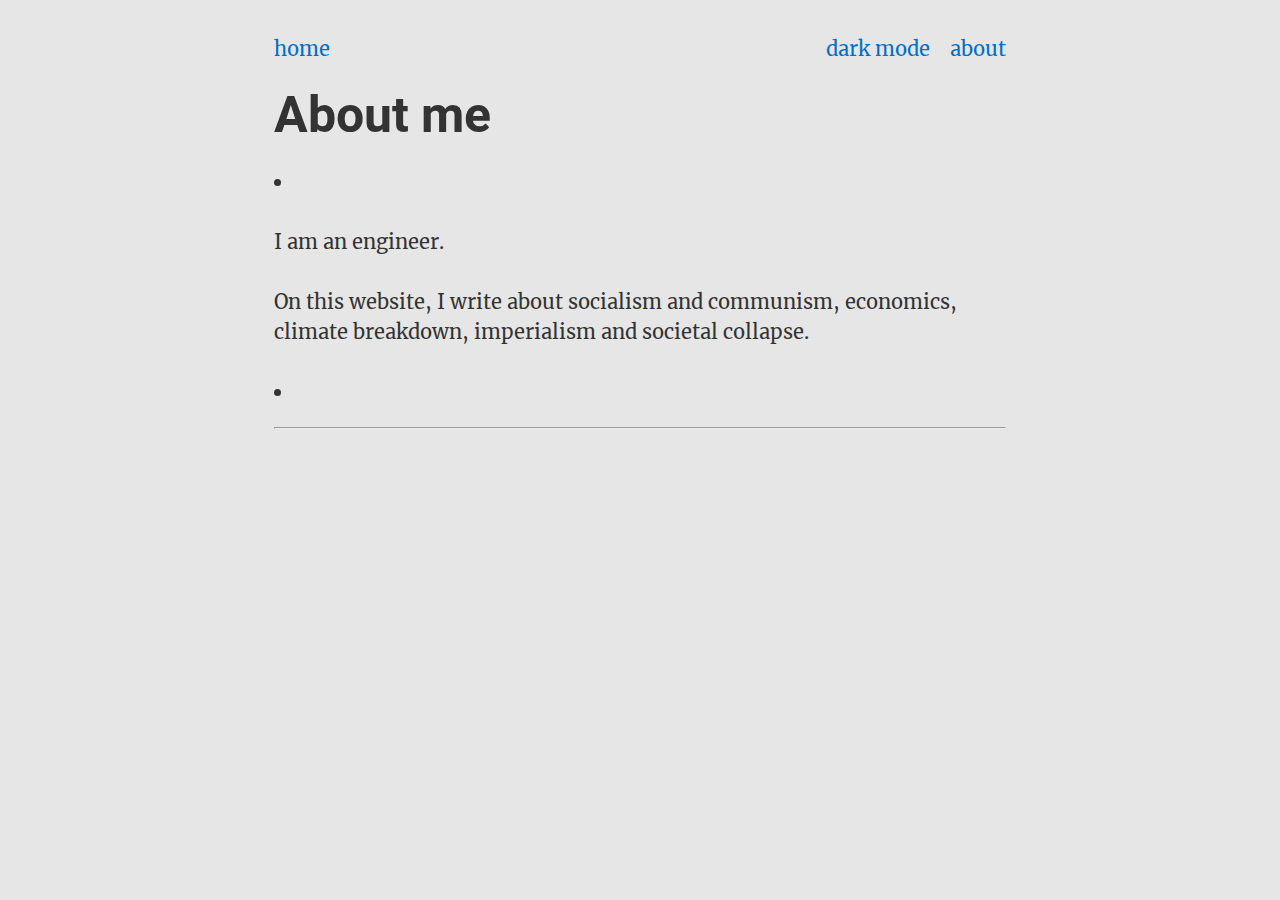
<file: about/index.html>
<!doctype html>
<html lang="en-GB">
  <head>
    <meta charset="utf-8">
    <link rel="icon" href="/favicon.png" type="image/png">
    <meta name="viewport" content="width=device-width, initial-scale=1" />
    
    <link rel="stylesheet" href="/style.css" type="text/css" />
    <title>
        
          About me
        
        - Red Cosmos 
    </title>
  </head>
  <body>
    <header class='header'>
      <a class="logo" href="/">home</a>
      <nav>
        <a id="theme-toggle" onclick="modeSwitcher()" style="cursor: pointer;">
            dark mode
        </a>
        <a href="/about/">about</a>
      </nav>
    </header>
    
<div class="container">
  <h1 class="title">About me
    <br>
    <span class="subtitle"></span>
  </h1>
  <ul>
<li></li>
</ul>
<p>I am an engineer.</p>
<p>On this website, I write about socialism and communism, economics,
climate breakdown, imperialism and societal collapse.</p>
<ul>
<li></li>
</ul>

  <hr>
  <ul class="tags">
    
  </ul>
</div>

    <script src="/style_switch.js"></script>
  </body>
</html>
</file>
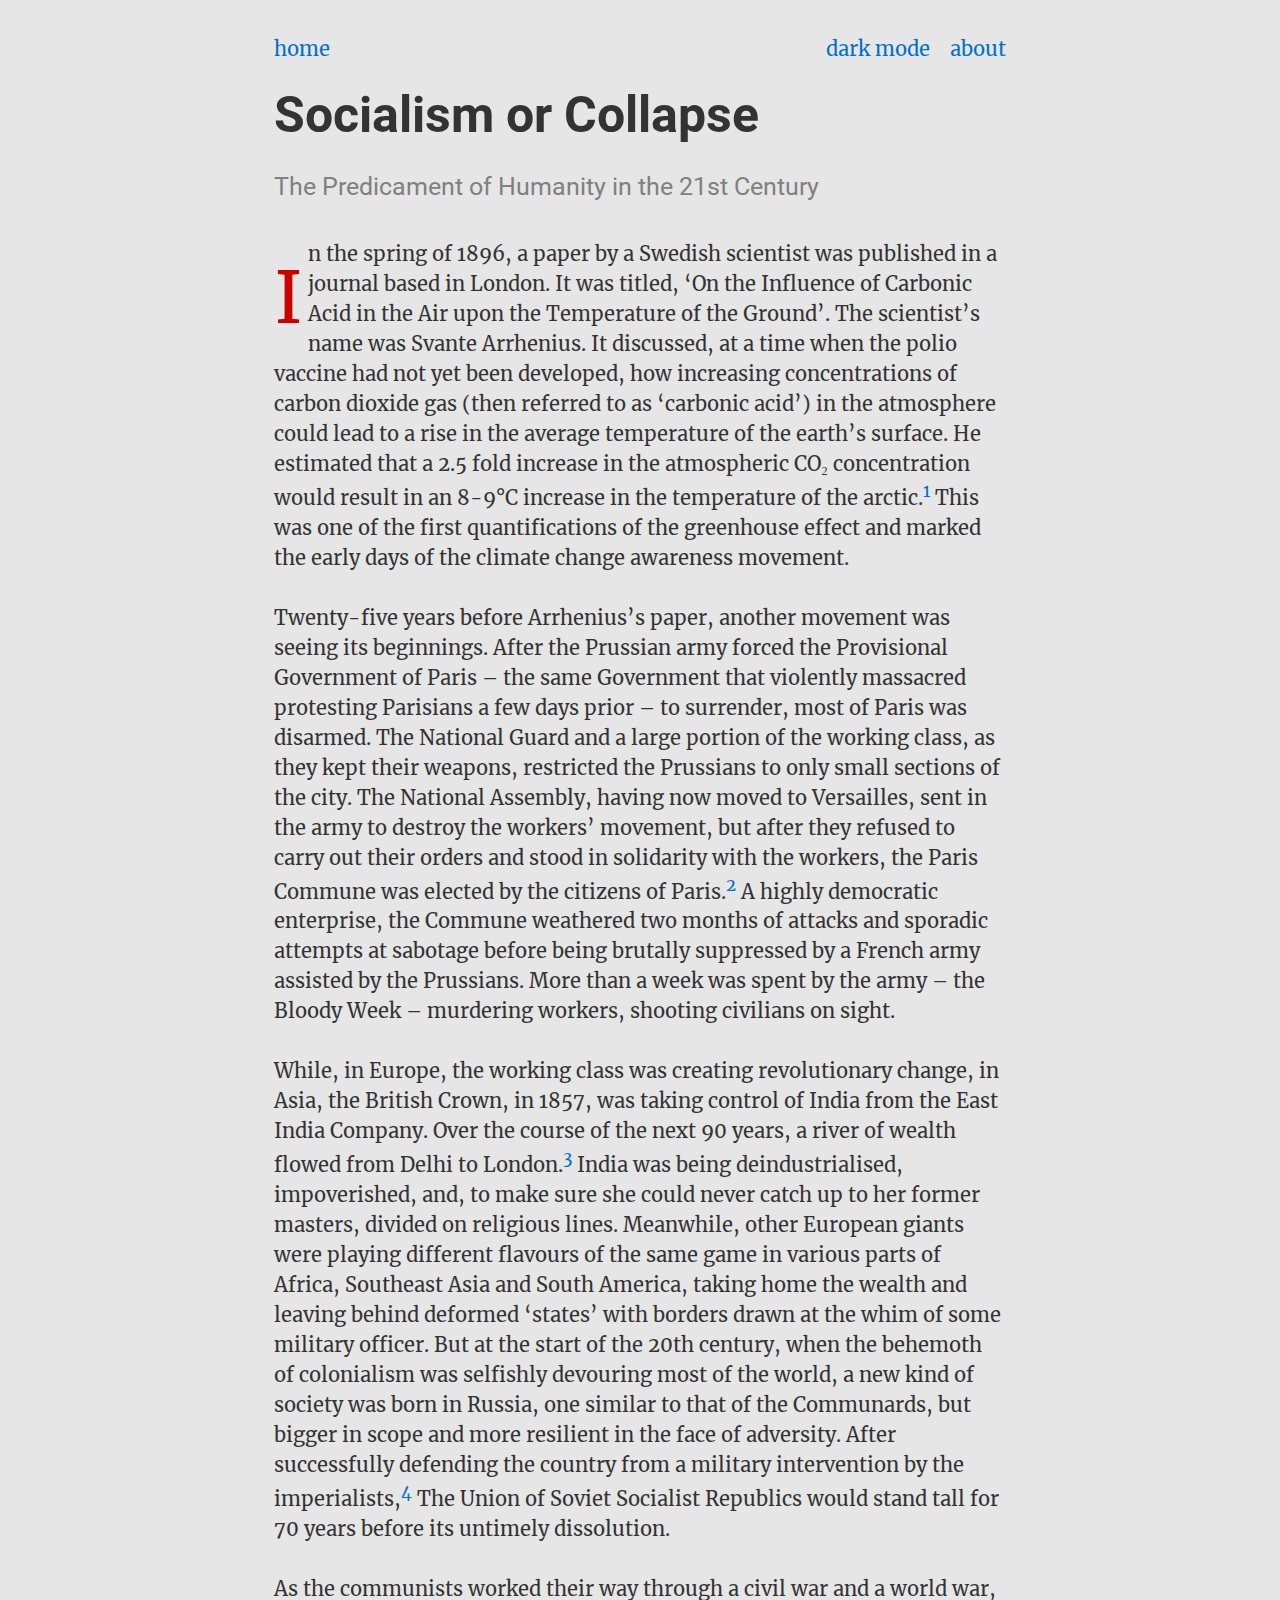
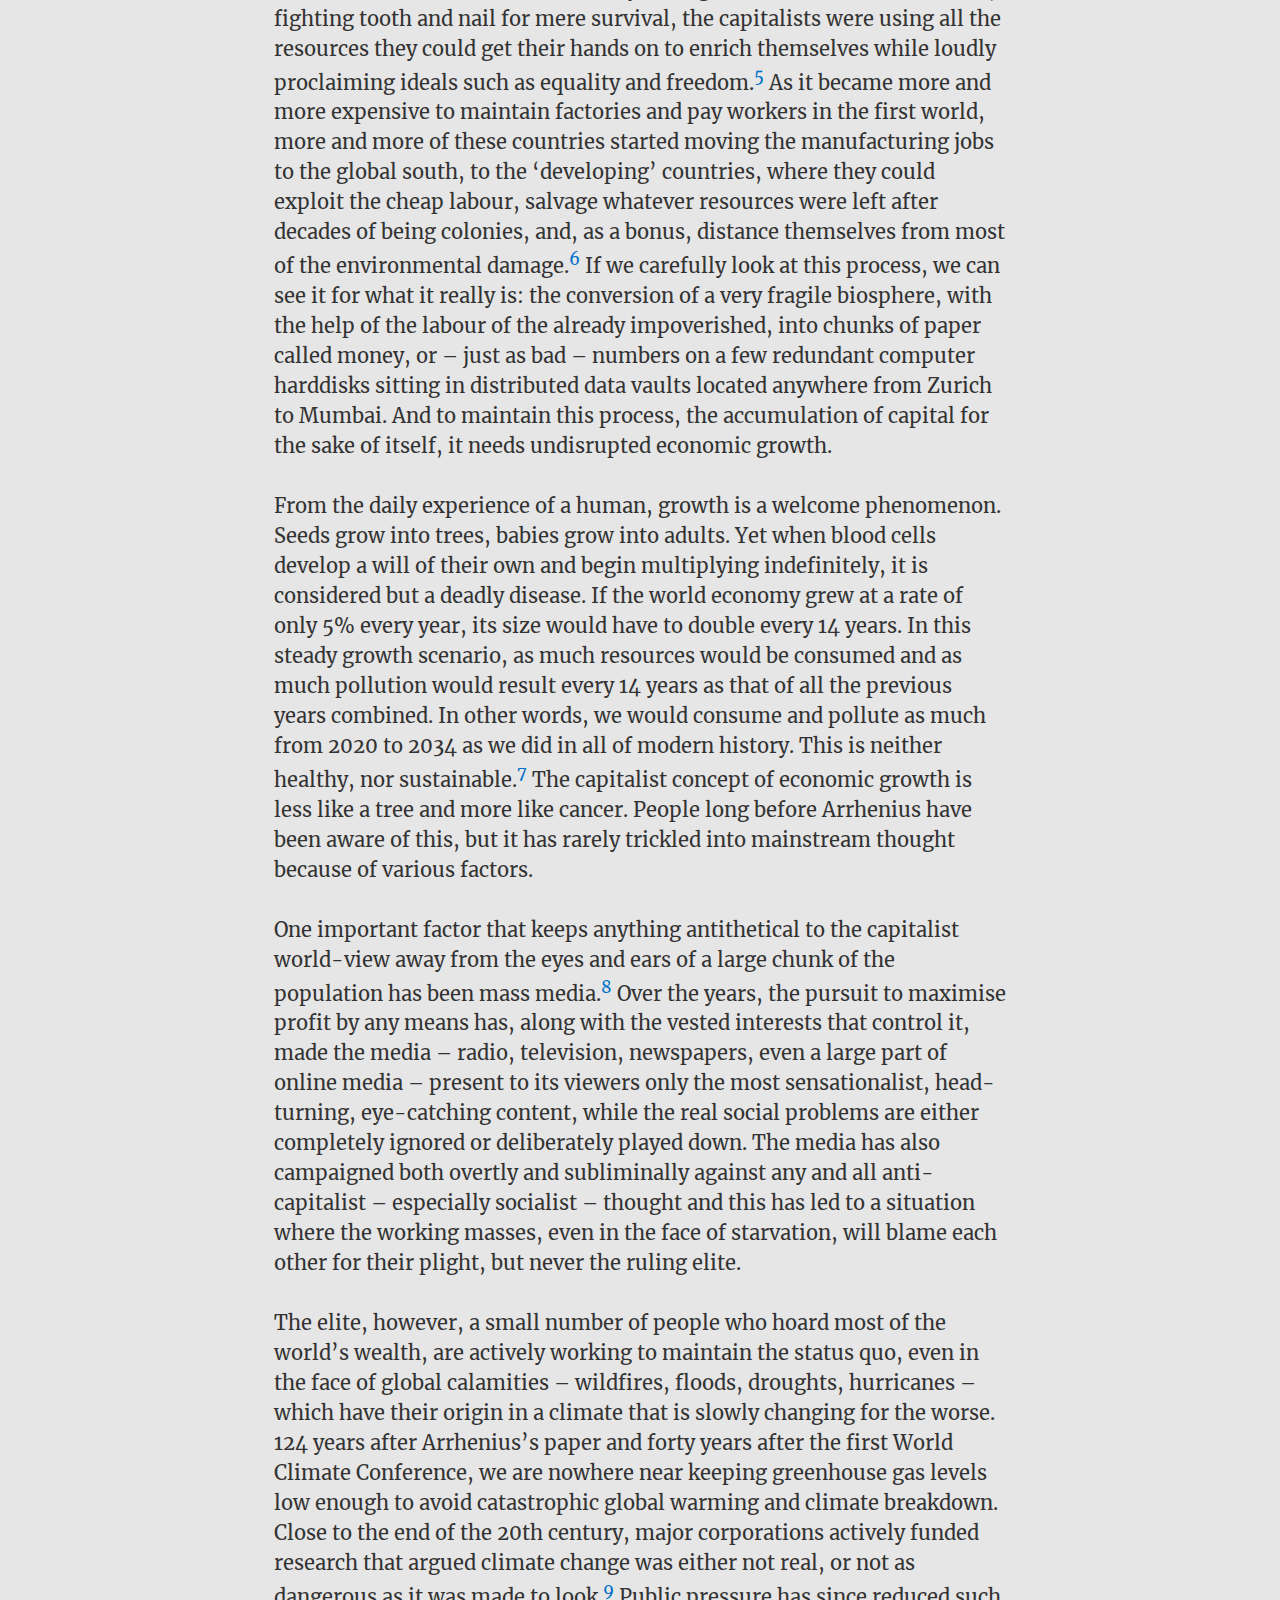
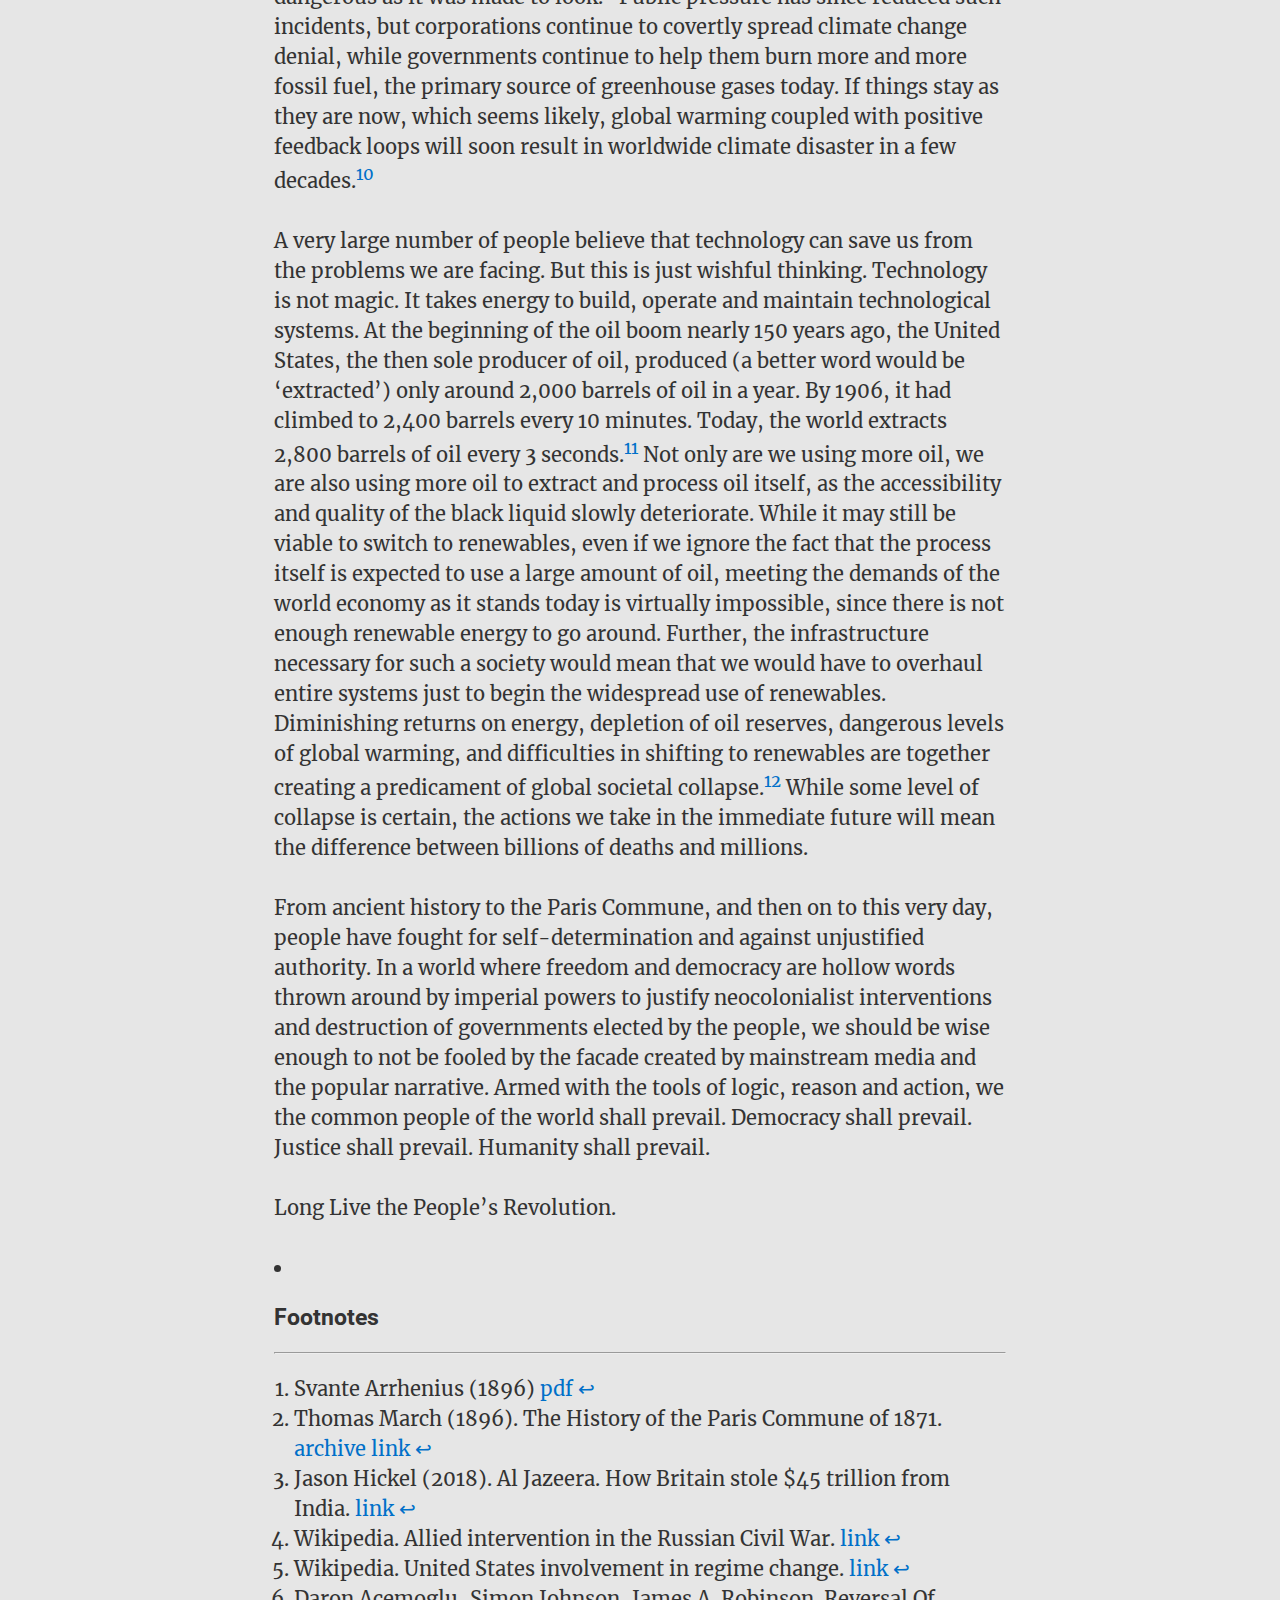
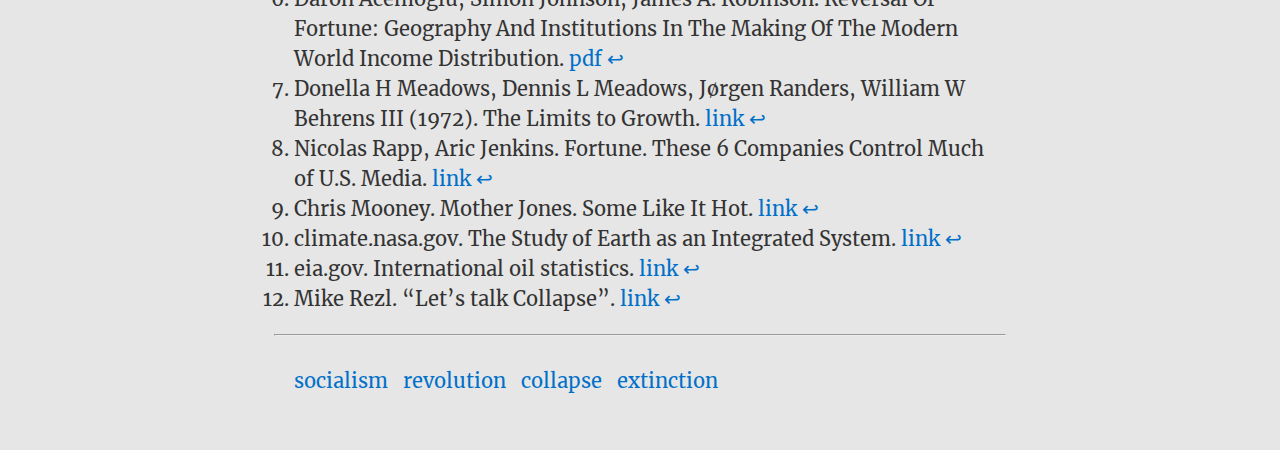
<file: articles/socialism-or-collapse/index.html>
<!doctype html>
<html lang="en-GB">
  <head>
    <meta charset="utf-8">
    <link rel="icon" href="/favicon.png" type="image/png">
    <meta name="viewport" content="width=device-width, initial-scale=1" />
    
    <link rel="stylesheet" href="/style.css" type="text/css" />
    <title>
        
          Socialism or Collapse
        
        - Red Cosmos 
    </title>
  </head>
  <body>
    <header class='header'>
      <a class="logo" href="/">home</a>
      <nav>
        <a id="theme-toggle" onclick="modeSwitcher()" style="cursor: pointer;">
            dark mode
        </a>
        <a href="/about/">about</a>
      </nav>
    </header>
    
<div class="container">
  <h1 class="title">Socialism or Collapse
    <br>
    <span class="subtitle">The Predicament of Humanity in the 21st Century</span>
  </h1>
  <p>In the spring of 1896, a paper by a Swedish scientist was published in a
journal based in London. It was titled, &lsquo;On the Influence of Carbonic Acid
in the Air upon the Temperature of the Ground&rsquo;. The scientist&rsquo;s name
was Svante Arrhenius. It discussed, at a time when the polio vaccine had
not yet been developed, how increasing concentrations of carbon dioxide gas
(then referred to as &lsquo;carbonic acid&rsquo;) in the atmosphere could lead to a rise
in the average temperature of the earth&rsquo;s surface. He estimated that a 2.5
fold increase in the atmospheric CO₂ concentration would result in an 8-9°C
increase in the temperature of the arctic.<sup id="fnref:1"><a href="#fn:1" class="footnote-ref" role="doc-noteref">1</a></sup> This was one of the first
quantifications of the greenhouse effect and marked the early days of the
climate change awareness movement.</p>
<p>Twenty-five years before Arrhenius&rsquo;s paper, another movement was seeing its
beginnings. After the Prussian army forced the Provisional Government of
Paris &ndash; the same Government that violently massacred protesting Parisians
a few days prior &ndash; to surrender, most of Paris was disarmed. The National
Guard and a large portion of the working class, as they kept their weapons,
restricted the Prussians to only small sections of the city. The National
Assembly, having now moved to Versailles, sent in the army to destroy the
workers&rsquo; movement, but after they refused to carry out their orders and stood
in solidarity with the workers, the Paris Commune was elected by the citizens
of Paris.<sup id="fnref:2"><a href="#fn:2" class="footnote-ref" role="doc-noteref">2</a></sup> A highly democratic enterprise, the Commune weathered two months
of attacks and sporadic attempts at sabotage before being brutally suppressed
by a French army assisted by the Prussians. More than a week was spent by the
army &ndash; the Bloody Week &ndash; murdering workers, shooting civilians on sight.</p>
<p>While, in Europe, the working class was creating revolutionary change, in
Asia, the British Crown, in 1857,  was taking control of India from the East
India Company.  Over the course of the next 90 years, a river of wealth
flowed from Delhi to London.<sup id="fnref:3"><a href="#fn:3" class="footnote-ref" role="doc-noteref">3</a></sup> India was being deindustrialised, impoverished,
and, to make sure she could never catch up to her former masters, divided on
religious lines. Meanwhile, other European giants were playing different
flavours of the same game in various parts of Africa, Southeast Asia and
South America, taking home the wealth and leaving behind deformed &lsquo;states&rsquo;
with borders drawn at the whim of some military officer. But at the start
of the 20th century, when the behemoth of colonialism was selfishly devouring
most of the world, a new kind of society was born in Russia, one similar
to that of the Communards, but bigger in scope and more resilient in the
face of adversity. After successfully defending the country from a military
intervention by the imperialists,<sup id="fnref:4"><a href="#fn:4" class="footnote-ref" role="doc-noteref">4</a></sup> The Union of Soviet Socialist Republics
would stand tall for 70 years before its untimely dissolution.</p>
<p>As the communists worked their way through a civil war and a world war,
fighting tooth and nail for mere survival, the capitalists were using all the
resources they could get their hands on to enrich themselves while loudly
proclaiming ideals such as equality and freedom.<sup id="fnref:5"><a href="#fn:5" class="footnote-ref" role="doc-noteref">5</a></sup> As it became more and more
expensive to maintain factories and pay workers in the first world, more and
more of these countries started moving the manufacturing jobs to the global
south, to the &lsquo;developing&rsquo; countries, where they could exploit the cheap
labour, salvage whatever resources were left after decades of being colonies,
and, as a bonus, distance themselves from most of the environmental damage.<sup id="fnref:6"><a href="#fn:6" class="footnote-ref" role="doc-noteref">6</a></sup>
If we carefully look at this process, we can see it for what it really is: the
conversion of a very fragile biosphere, with the help of the labour of the
already impoverished, into chunks of paper called money, or &ndash; just as bad
&ndash; numbers on a few redundant computer harddisks sitting in distributed data
vaults located anywhere from Zurich to Mumbai. And to maintain this process,
the accumulation of capital for the sake of itself, it needs undisrupted
economic growth.</p>
<p>From the daily experience of a human, growth is a welcome phenomenon. Seeds
grow into trees, babies grow into adults. Yet when blood cells develop a
will of their own and begin multiplying indefinitely, it is considered but
a deadly disease. If the world economy grew at a rate of only 5% every year,
its size would have to double every 14 years. In this steady growth scenario,
as much resources would be consumed and as much pollution would result every
14 years as that of all the previous years combined. In other words, we would
consume and pollute as much from 2020 to 2034 as we did in all of modern
history. This is neither healthy, nor sustainable.<sup id="fnref:7"><a href="#fn:7" class="footnote-ref" role="doc-noteref">7</a></sup> The capitalist concept
of economic growth is less like a tree and more like cancer. People long before
Arrhenius have been aware of this, but it has rarely trickled into mainstream
thought because of various factors.</p>
<p>One important factor that keeps anything antithetical to the capitalist
world-view away from the eyes and ears of a large chunk of the population
has been mass media.<sup id="fnref:8"><a href="#fn:8" class="footnote-ref" role="doc-noteref">8</a></sup> Over the years, the pursuit to maximise profit by
any means has, along with the vested interests that control it, made the
media &ndash; radio, television, newspapers, even a large part of online media
&ndash; present to its viewers only the most sensationalist, head-turning,
eye-catching content, while the real social problems are either completely
ignored or deliberately played down. The media has also campaigned both
overtly and subliminally against any and all anti-capitalist &ndash; especially
socialist &ndash; thought and this has led to a situation where the working
masses, even in the face of starvation, will blame each other for their
plight, but never the ruling elite.</p>
<p>The elite, however, a small number of people who hoard most of the world&rsquo;s
wealth, are actively working to maintain the status quo, even in the face of
global calamities &ndash; wildfires, floods, droughts, hurricanes &ndash; which have
their origin in a climate that is slowly changing for the worse. 124 years
after Arrhenius&rsquo;s paper and forty years after the first World Climate
Conference, we are nowhere near keeping greenhouse gas levels low enough
to avoid catastrophic global warming and climate breakdown. Close to the end
of the 20th century, major corporations actively funded research that argued
climate change was either not real, or not as dangerous as it was made to
look.<sup id="fnref:9"><a href="#fn:9" class="footnote-ref" role="doc-noteref">9</a></sup> Public pressure has since reduced such incidents, but corporations
continue to covertly spread climate change denial, while governments continue
to help them burn more and more fossil fuel, the primary source of greenhouse
gases today. If things stay as they are now, which seems likely, global
warming coupled with positive feedback loops will soon result in worldwide
climate disaster in a few decades.<sup id="fnref:10"><a href="#fn:10" class="footnote-ref" role="doc-noteref">10</a></sup></p>
<p>A very large number of people believe that technology can save us from the
problems we are facing. But this is just wishful thinking. Technology is not
magic. It takes energy to build, operate and maintain technological systems.
At the beginning of the oil boom nearly 150 years ago, the United States, the
then sole producer of oil, produced (a better word would be &lsquo;extracted&rsquo;) only
around 2,000 barrels of oil in a year. By 1906, it had climbed to 2,400
barrels every 10 minutes. Today, the world extracts 2,800 barrels of oil
every 3 seconds.<sup id="fnref:11"><a href="#fn:11" class="footnote-ref" role="doc-noteref">11</a></sup> Not only are we using more oil, we are also using more
oil to extract and process oil itself, as the accessibility and quality of
the black liquid slowly deteriorate. While it may still be viable to switch
to renewables, even if we ignore the fact that the process itself is expected
to use a large amount of oil, meeting the demands of the world economy as it
stands today is virtually impossible, since there is not enough renewable
energy to go around. Further, the infrastructure necessary for such a society
would mean that we would have to overhaul entire systems just to begin the
widespread use of renewables. Diminishing returns on energy, depletion of oil
reserves, dangerous levels of global warming, and difficulties in shifting to
renewables are together creating a predicament of global societal
collapse.<sup id="fnref:12"><a href="#fn:12" class="footnote-ref" role="doc-noteref">12</a></sup> While some level of collapse is certain, the actions we take
in the immediate future will mean the difference between billions of deaths
and millions.</p>
<p>From ancient history to the Paris Commune, and then on to this very day,
people have fought for self-determination and against unjustified authority.
In a world where freedom and democracy are hollow words thrown around by
imperial powers to justify neocolonialist interventions and destruction of
governments elected by the people, we should be wise enough to not be fooled
by the facade created by mainstream media and the popular narrative. Armed
with the tools of logic, reason and action, we the common people of the world
shall prevail.
Democracy shall prevail.
Justice shall prevail.
Humanity shall prevail.</p>
<p>Long Live the People&rsquo;s Revolution.</p>
<ul>
<li></li>
</ul>
<h3 id="footnotes">Footnotes</h3>
<section class="footnotes" role="doc-endnotes">
<hr>
<ol>
<li id="fn:1" role="doc-endnote">
<p>Svante Arrhenius (1896)
<a href="https://www.rsc.org/images/Arrhenius1896_tcm18-173546.pdf" title="Arrhenius's paper">pdf</a> <a href="#fnref:1" class="footnote-backref" role="doc-backlink">&#x21a9;&#xfe0e;</a></p>
</li>
<li id="fn:2" role="doc-endnote">
<p>Thomas March (1896). The History of the Paris Commune of 1871.
<a href="https://archive.org/details/historyofparisco00marcrich" title="Book on the Paris Commune's history">archive link</a> <a href="#fnref:2" class="footnote-backref" role="doc-backlink">&#x21a9;&#xfe0e;</a></p>
</li>
<li id="fn:3" role="doc-endnote">
<p>Jason Hickel (2018). Al Jazeera.
How Britain stole $45 trillion from India.
<a href="https://www.aljazeera.com/indepth/opinion/britain-stole-45-trillion-india-181206124830851.html">link</a> <a href="#fnref:3" class="footnote-backref" role="doc-backlink">&#x21a9;&#xfe0e;</a></p>
</li>
<li id="fn:4" role="doc-endnote">
<p>Wikipedia. Allied intervention in the Russian Civil War.
<a href="https://en.wikipedia.org/wiki/Allied_intervention_in_the_Russian_Civil_War">link</a> <a href="#fnref:4" class="footnote-backref" role="doc-backlink">&#x21a9;&#xfe0e;</a></p>
</li>
<li id="fn:5" role="doc-endnote">
<p>Wikipedia. United States involvement in regime change.
<a href="https://en.wikipedia.org/wiki/United_States_involvement_in_regime_change">link</a> <a href="#fnref:5" class="footnote-backref" role="doc-backlink">&#x21a9;&#xfe0e;</a></p>
</li>
<li id="fn:6" role="doc-endnote">
<p>Daron Acemoglu, Simon Johnson, James A. Robinson. Reversal Of Fortune:
Geography And Institutions In The Making Of The Modern World Income Distribution.
<a href="http://economics.mit.edu/files/4127" title="Acemoglu et al.">pdf</a> <a href="#fnref:6" class="footnote-backref" role="doc-backlink">&#x21a9;&#xfe0e;</a></p>
</li>
<li id="fn:7" role="doc-endnote">
<p>Donella H Meadows, Dennis L Meadows, Jørgen Randers,
William W Behrens III (1972). The Limits to Growth.
<a href="https://archive.org/details/limitstogrowthr00mead" title="Archived">link</a> <a href="#fnref:7" class="footnote-backref" role="doc-backlink">&#x21a9;&#xfe0e;</a></p>
</li>
<li id="fn:8" role="doc-endnote">
<p>Nicolas Rapp, Aric Jenkins. Fortune.
These 6 Companies Control Much of U.S. Media.
<a href="https://fortune.com/longform/media-company-ownership-consolidation/">link</a> <a href="#fnref:8" class="footnote-backref" role="doc-backlink">&#x21a9;&#xfe0e;</a></p>
</li>
<li id="fn:9" role="doc-endnote">
<p>Chris Mooney. Mother Jones. Some Like It Hot.
<a href="https://www.motherjones.com/environment/2005/05/some-it-hot/">link</a> <a href="#fnref:9" class="footnote-backref" role="doc-backlink">&#x21a9;&#xfe0e;</a></p>
</li>
<li id="fn:10" role="doc-endnote">
<p>climate.nasa.gov. The Study of Earth as an Integrated System.
<a href="https://climate.nasa.gov/nasa_science/science/">link</a> <a href="#fnref:10" class="footnote-backref" role="doc-backlink">&#x21a9;&#xfe0e;</a></p>
</li>
<li id="fn:11" role="doc-endnote">
<p>eia.gov. International oil statistics.
<a href="https://www.eia.gov/international/data/world/petroleum-and-other-liquids/annual-petroleum-and-other-liquids-production">link</a> <a href="#fnref:11" class="footnote-backref" role="doc-backlink">&#x21a9;&#xfe0e;</a></p>
</li>
<li id="fn:12" role="doc-endnote">
<p>Mike Rezl. &ldquo;Let&rsquo;s talk Collapse&rdquo;.
<a href="https://www.letstalkthis.com/collapse/">link</a> <a href="#fnref:12" class="footnote-backref" role="doc-backlink">&#x21a9;&#xfe0e;</a></p>
</li>
</ol>
</section>

  <hr>
  <ul class="tags">
    
    <li><a href="/tags/socialism">socialism</a> </li>
    
    <li><a href="/tags/revolution">revolution</a> </li>
    
    <li><a href="/tags/collapse">collapse</a> </li>
    
    <li><a href="/tags/extinction">extinction</a> </li>
    
  </ul>
</div>

    <script src="/style_switch.js"></script>
  </body>
</html>
</file>
<file: style.css>
@font-face {
  font-family: "Merriweather";
  src: url("/fonts/Merriweather-BoldItalic.woff2") format("woff2");
  font-weight: bold;
  font-style: italic; }

@font-face {
  font-family: "Merriweather";
  src: url("/fonts/Merriweather-Bold.woff2") format("woff2");
  font-weight: bold; }

@font-face {
  font-family: "Merriweather";
  src: url("/fonts/Merriweather-Italic.woff2") format("woff2");
  font-style: italic; }

@font-face {
  font-family: "Merriweather";
  src: url("/fonts/Merriweather-Regular.woff2") format("woff2"); }

@font-face {
  font-family: "Roboto";
  src: url("/fonts/Roboto-BoldItalic.woff2") format("woff2");
  font-weight: bold;
  font-style: italic; }

@font-face {
  font-family: "Roboto";
  src: url("/fonts/Roboto-Bold.woff2") format("woff2");
  font-weight: bold; }

@font-face {
  font-family: "Roboto";
  src: url("/fonts/Roboto-Italic.woff2") format("woff2");
  font-style: italic; }

@font-face {
  font-family: "Roboto";
  src: url("/fonts/Roboto-Regular.woff2") format("woff2"); }

/*
@font-face {
  font-family: "Roboto Slab";
  src: url("/fonts/RobotoSlab-Bold.woff2") format("woff2");
  font-weight: bold;
}

@font-face {
  font-family: "Roboto Slab";
  src: url("/fonts/RobotoSlab-Regular.woff2") format("woff2");
}
*/
* {
  box-sizing: border-box;
  margin: 0;
  padding: 0; }

html {
  overflow-y: scroll;
  height: 100%;
  font: 100%/1.5 sans-serif;
  word-wrap: break-word;
  margin: 0 auto;
  padding: 1.5em;
  -webkit-animation: fadein 1.0s;
  /* Safari, Chrome and Opera > 12.1 */
  -moz-animation: fadein 1.0s;
  /* Firefox < 16 */
  -ms-animation: fadein 1.0s;
  /* Internet Explorer */
  -o-animation: fadein 1.0s;
  /* Opera < 12.1 */
  animation: fadein 1.0s; }

html, html[data-theme="light"] {
  --link-color: rgb(0, 112, 201);
  --main-background-color: hsl(0, 0%, 90%);
  --main-text-color: hsl(0, 0%, 20%);
  --main-red-color: #cd0000; }

html[data-theme="dark"] {
  --link-color: rgb( 100, 210, 255);
  --main-background-color: hsl(0, 0%, 20%);
  --main-text-color: hsl(0, 0%, 85%);
  --main-red-color: #f00; }

@media (prefers-color-scheme: dark) {
  html, html[data-theme="dark"] {
    --link-color: rgb( 100, 210, 255);
    --main-background-color: hsl(0, 0%, 20%);
    --main-text-color: hsl(0, 0%, 85%);
    --main-red-color: #f00; }
  html[data-theme="light"] {
    --link-color: rgb(0, 112, 201);
    --main-background-color: hsl(0, 0%, 90%);
    --main-text-color: hsl(0, 0%, 20%);
    --main-red-color: #cd0000; } }

body {
  background-color: var(--main-background-color);
  color: var(--main-text-color);
  font-family: Merriweather, Georgia, serif;
  padding: 0.2em; }

@media (min-width: 768px) {
  html {
    font-size: 125%;
    max-width: 40em; } }

h1, h2, h3, h4 {
  margin: 1.0rem 0 1.0rem 0;
  line-height: 1.25;
  font-family: Roboto, Helvetica, Arial, sans-serif; }

a {
  color: var(--link-color);
  text-decoration: none; }
  a:hover, a:focus, a:active {
    text-decoration: underline; }

h1 + p::first-letter {
  color: var(--main-red-color);
  float: left;
  font-size: 360%;
  padding: 0.075em 0.075em 0 0;
  -webkit-font-feature-settings: "kern" 0;
  font-feature-settings: "kern" 0;
  -webkit-font-kerning: none;
  font-kerning: none;
  position: relative;
  -webkit-font-smoothing: antialiased; }

p {
  margin: 1.5em 0;
  line-height: 1.5;
  text-align: left; }
  p code {
    background-color: var(--main-text-color);
    color: var(--main-background-color);
    padding: 0.05em 0.2em;
    border: 1px solid var(--main-background-color); }

pre {
  background-color: var(--main-text-color);
  color: var(--main-background-color);
  padding: 1em 1em 1em 1em; }

ol, ul {
  margin: 1em; }
  ol li ol, ol li ul, ul li ol, ul li ul {
    margin: 0 2em; }
  ol li p, ul li p {
    margin: 0; }

dl {
  font-family: monospace, monospace; }
  dl dt {
    font-weight: bold; }
  dl dd {
    margin: -1em 0 1em 1em; }

img {
  max-width: 100%;
  display: block;
  margin: 0 auto;
  padding: 0.5em; }

blockquote {
  padding-left: 1em;
  font-style: italic;
  border-left: solid 1px #fa6432; }

table {
  font-size: 1rem;
  text-align: left;
  caption-side: bottom;
  margin-bottom: 2em; }
  table * {
    border: none; }
  table thead, table tr {
    display: table;
    table-layout: fixed;
    width: 100%; }
  table tr:nth-child(even) {
    background-color: var(--main-background-color); }
  table tbody {
    display: block;
    max-height: 70vh;
    overflow-y: auto; }
  table td, table th {
    padding: 0.25em; }

table, .highlight > pre, pre.example {
  max-height: 70vh;
  margin: 1em 0;
  padding: 1em;
  overflow: auto;
  font-size: 0.85rem;
  font-family: monospace, monospace;
  border: 1px dashed var(--main-text-color); }

.title {
  font-size: 2.5em; }

.subtitle {
  font-weight: normal;
  font-size: 0.5em;
  color: grey; }

.tags {
  margin-top: 1.5rem;
  padding-bottom: 1.5em; }
  .tags li {
    display: inline;
    margin-right: 0.5em; }

figure {
  margin: 1em 0; }
  figure figcaption {
    font-family: monospace, monospace;
    font-size: 0.75em;
    text-align: center;
    color: grey; }

.footnote-definition sup {
  margin-left: -1.5em;
  float: left; }

.footnote-definition .footnote-body {
  margin: 1em 0;
  padding: 0 1em;
  border: 1px dashed var(--main-text-color);
  background-color: var(--main-background-color); }
  .footnote-definition .footnote-body p:only-child {
    margin: 0.2em 0; }

header {
  display: flex;
  justify-content: space-between; }
  header nav {
    display: flex;
    align-items: center;
    justify-content: space-between; }
  header a + a {
    margin-left: 1rem; }

.posts {
  margin: 0;
  list-style: none; }
  .posts .post a {
    display: block;
    padding: 0.5em 0;
    color: var(--main-text-color); }
    .posts .post a:hover, .posts .post a:focus, .posts .post a:active {
      text-decoration: none;
      background: var(--main-background-color); }
  .posts .post date {
    font-family: monospace;
    font-size: 0.8rem;
    vertical-align: middle;
    padding-right: 2rem;
    color: grey; }

@keyframes fadein {
  from {
    opacity: 0; }
  to {
    opacity: 1; } }

/* Firefox < 16 */
@-moz-keyframes fadein {
  from {
    opacity: 0; }
  to {
    opacity: 1; } }

/* Safari, Chrome and Opera > 12.1 */
@-webkit-keyframes fadein {
  from {
    opacity: 0; }
  to {
    opacity: 1; } }

/* Internet Explorer */
@-ms-keyframes fadein {
  from {
    opacity: 0; }
  to {
    opacity: 1; } }
</file>
